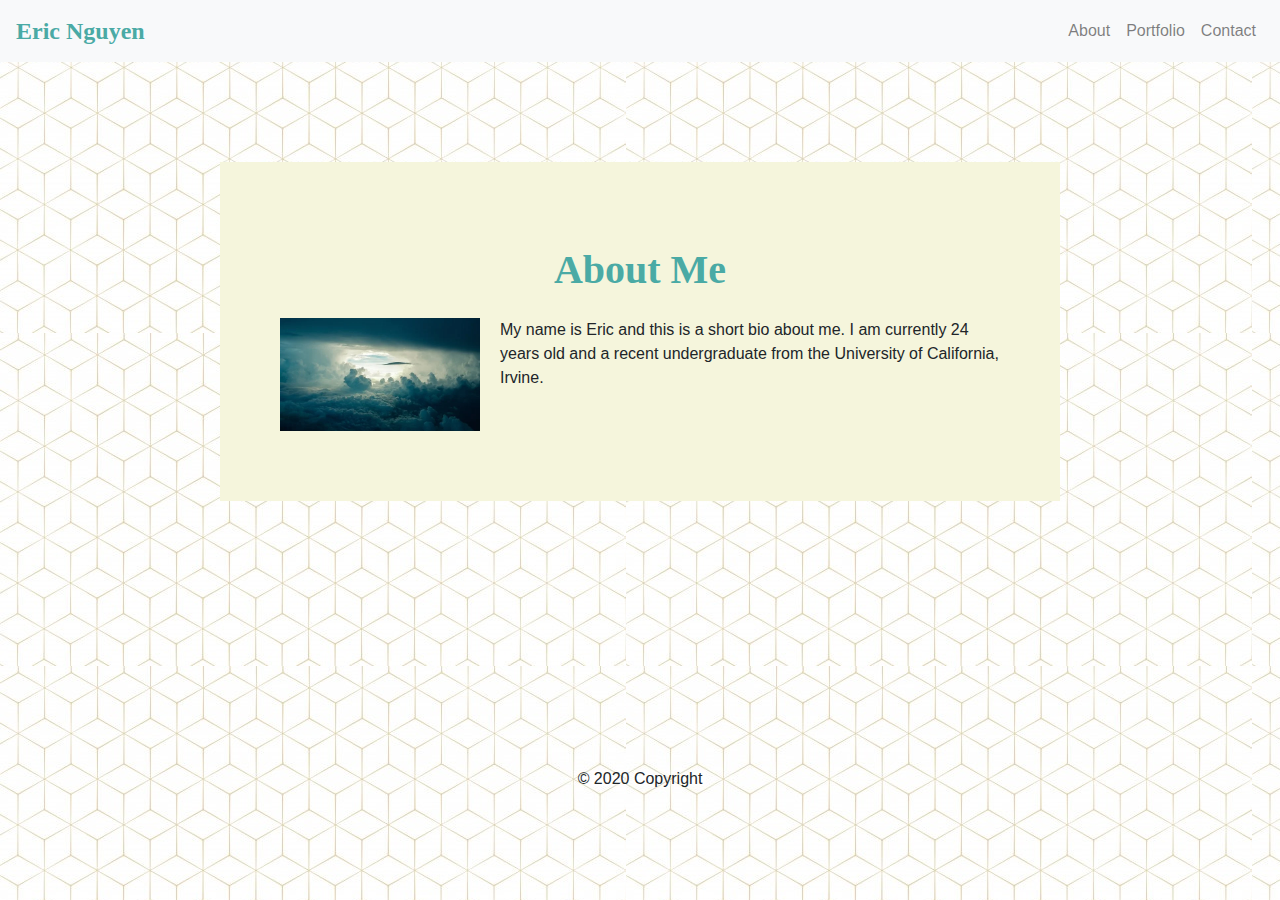
<file: index.html>
<!DOCTYPE html>
<html lang="en-us">

<head>
  <meta charset="UTF-8">
  <meta name="viewport" content="width=device-width, initial-scale=1.0">
  <meta http-equiv="X-UA-Compatible" content="ie=edge">

   <!-- Boostrap Stylesheet -->
  <link rel="stylesheet" href="https://maxcdn.bootstrapcdn.com/bootstrap/4.0.0/css/bootstrap.min.css">
   <!-- My own CSS stylesheet -->
  <link rel="stylesheet" href="assets/css/styles.css" media="screen">

</head>

<body>
  <nav class="navbar navbar-expand-lg navbar-light bg-light">
  <!-- Brand and toggle get grouped for better mobile display -->
    <a class="navbar-brand" href="index.html" id="logo">Eric Nguyen</a>
    <button class="navbar-toggler" type="button" data-toggle="collapse" data-target="#navbarNav" 
    aria-controls="navbarNav" aria-expanded="false" aria-label="Toggle navigation">
      <span class="navbar-toggler-icon"></span>
    </button>
    <!-- Collect the nav links, forms, and other content for toggling -->
    <div class="collapse navbar-collapse" id="navbarNav">
      <ul class="navbar-nav ml-auto mt-2 mt-lg-0">
        <li class="nav-item">
          <a class="nav-link" href="index.html">About</a>
        </li>        
        <li class="nav-item">
          <a class="nav-link" href="portfolio.html">Portfolio</a>
        </li>
        <li class="nav-item">
          <a class="nav-link" href="contact.html">Contact</a>
        </li>
      </ul>
      <!-- navbar collapse -->
    </div>      
  </nav>
  <!-- end of navbar -->

  <!-- start of container -->
  <main class="container">
    <section class="row">
      <div class="square">
        <h1 class="h1-responsive font-weight-bold text-center my-4">About Me</h1>
        <img src="assets/images/background-sky.png" alt="add something later" id="sky-image">
        <p>My name is Eric and this is a short bio about me. I am currently 24 years old and a recent undergraduate from the University of California, Irvine.</p>
        </p>
      </div>      
    </section>
  </main>
  <!-- end of container -->

  <!-- Footer -->
  <footer class="page-footer font-small blue">

    <!-- Copyright -->
    <div class="footer-copyright text-center py-3">© 2020 Copyright
    </div>
    <!-- Copyright -->

  </footer>
  <!-- Footer -->

  <!-- jQuery CDN -->
  <script type="text/javascript" src="https://cdnjs.cloudflare.com/ajax/libs/jquery/3.2.1/jquery.min.js"></script>

  <!-- Bootstrap CDN -->
  <script src="https://maxcdn.bootstrapcdn.com/bootstrap/4.0.0/js/bootstrap.min.js"></script></script>

</body>

</html>
</file>
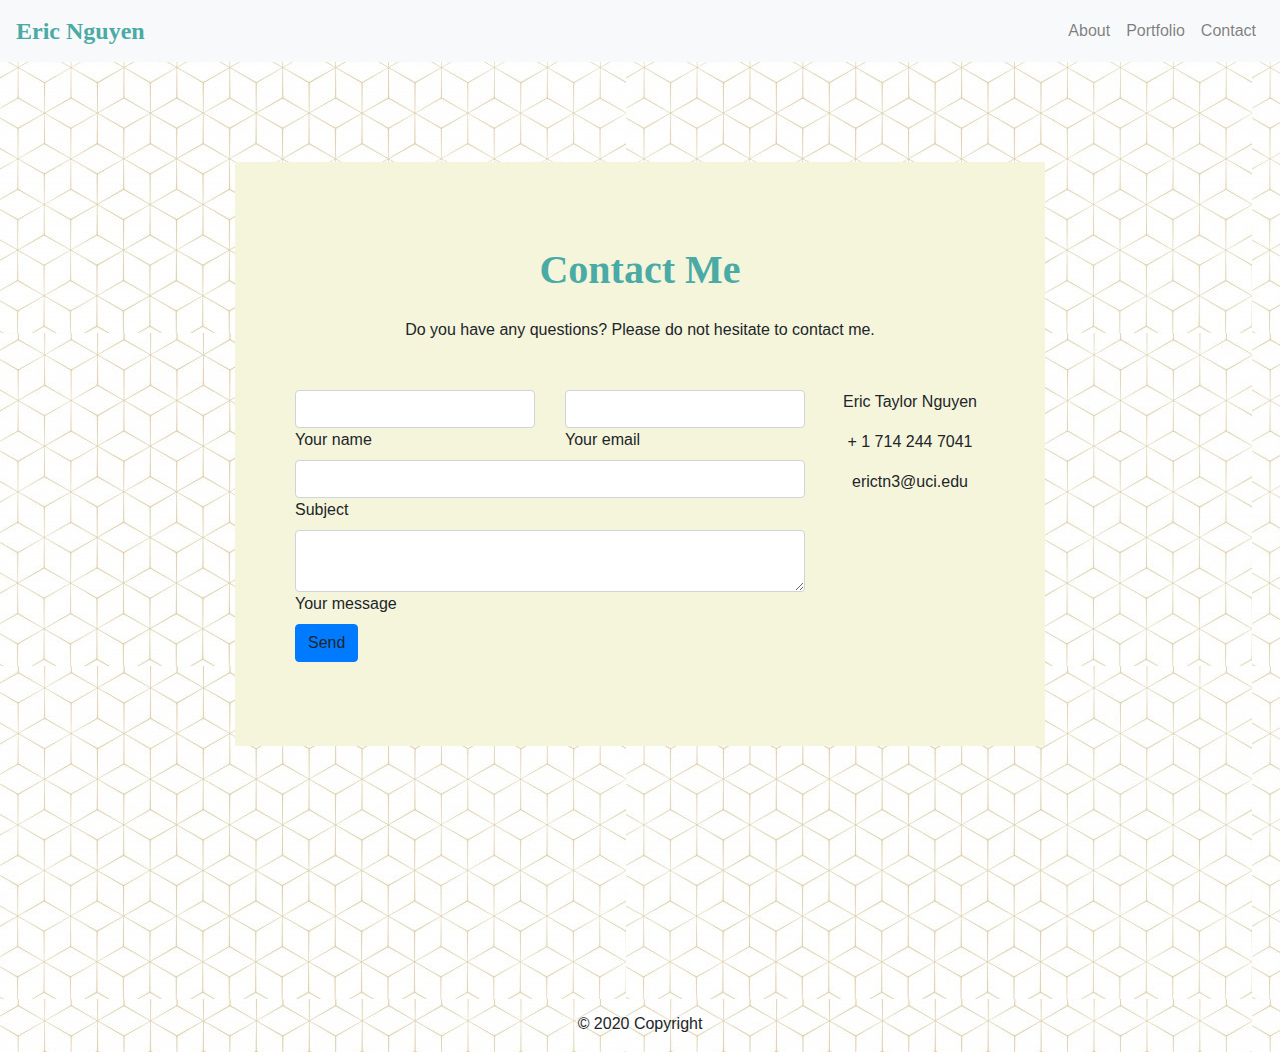
<file: contact.html>
<!DOCTYPE html>
<html lang="en">

<head>
  <meta charset="UTF-8">
  <meta name="viewport" content="width=device-width, initial-scale=1.0">
  <meta http-equiv="X-UA-Compatible" content="ie=edge">

  <title>Bootcamp Portfolio</title>
       <!-- Boostrap Stylesheet -->
  <link rel="stylesheet" href="https://maxcdn.bootstrapcdn.com/bootstrap/4.0.0/css/bootstrap.min.css">
       <!-- My own CSS stylesheet -->
  <link rel="stylesheet" href="assets/css/styles.css" media="screen">
</head>

<body>
  <nav class="navbar navbar-expand-lg navbar-light bg-light">
<!-- Brand and toggle get grouped for better mobile display -->
    <a class="navbar-brand" href="index.html" id="logo">Eric Nguyen</a>
    <button class="navbar-toggler" type="button" data-toggle="collapse" data-target="#navbarNav" 
    aria-controls="navbarNav" aria-expanded="false" aria-label="Toggle navigation">
      <span class="navbar-toggler-icon"></span>
    </button>
    <!-- Collect the nav links, forms, and other content for toggling -->
    <div class="collapse navbar-collapse" id="navbarNav">
      <ul class="navbar-nav ml-auto mt-2 mt-lg-0">
        <li class="nav-item">
          <a class="nav-link" href="index.html">About</a>
        </li>        
        <li class="nav-item">
          <a class="nav-link" href="portfolio.html">Portfolio</a>
        </li>
        <li class="nav-item">
          <a class="nav-link" href="contact.html">Contact</a>
        </li>
            <!-- navbar collapse -->
      </ul>
    </div>
  </nav>
    <!-- Start of container -->
  <main class="container">
  <div class="square">
    <!--Section: Contact v.2-->
  <section class="mb-4">

  <!--Section heading-->
  <h1 class="h1-responsive font-weight-bold text-center my-4">Contact Me</h1>
  <!--Section description-->
  <p class="text-center w-responsive mx-auto mb-5">Do you have any questions? Please do not hesitate to contact me.</p>
  <div class="row">

    <!--Grid column-->
    <div class="col-md-9 mb-md-0 mb-5">
        <form id="contact-form" name="contact-form" action="mail.php" method="POST">

            <!--Grid row-->
            <div class="row">

                <!--Grid column-->
                <div class="col-md-6">
                    <div class="md-form mb-0">
                        <input type="text" id="name" name="name" class="form-control">
                        <label for="name" class="">Your name</label>
                    </div>
                </div>
                <!--Grid column-->

                <!--Grid column-->
                <div class="col-md-6">
                    <div class="md-form mb-0">
                        <input type="text" id="email" name="email" class="form-control">
                        <label for="email" class="">Your email</label>
                    </div>
                </div>
                <!--Grid column-->

            </div>
            <!--Grid row-->

            <!--Grid row-->
            <div class="row">
                <div class="col-md-12">
                    <div class="md-form mb-0">
                        <input type="text" id="subject" name="subject" class="form-control">
                        <label for="subject" class="">Subject</label>
                    </div>
                </div>
            </div>
            <!--Grid row-->

            <!--Grid row-->
            <div class="row">

                <!--Grid column-->
                <div class="col-md-12">

                    <div class="md-form">
                        <textarea type="text" id="message" name="message" rows="2" class="form-control md-textarea"></textarea>
                        <label for="message">Your message</label>
                    </div>

                </div>
            </div>
            <!--Grid row-->

        </form>

        <div class="text-center text-md-left">
            <a class="btn btn-primary" onclick="document.getElementById('contact-form').submit();">Send</a>
        </div>
        <div class="status"></div>
    </div>
    <!--Grid column-->

    <!--Grid column-->
    <div class="col-md-3 text-center">
        <ul class="list-unstyled mb-0">
            <li><i class="fas fa-map-marker-alt fa-2x"></i>
                <p>Eric Taylor Nguyen</p>
            </li>

            <li><i class="fas fa-phone mt-4 fa-2x"></i>
                <p>+ 1 714 244 7041</p>
            </li>

            <li><i class="fas fa-envelope mt-4 fa-2x"></i>
                <p>erictn3@uci.edu</p>
            </li>
        </ul>
    </div>
    <!--Grid column-->

  </div>

  </main>
  <!-- Footer -->
  <footer class="page-footer font-small blue">

    <!-- Copyright -->
    <div class="footer-copyright text-center py-3">© 2020 Copyright
    </div>
    <!-- Copyright -->

  </footer>
  <!-- Footer -->

  <!-- jQuery CDN -->
  <script type="text/javascript" src="https://cdnjs.cloudflare.com/ajax/libs/jquery/3.2.1/jquery.min.js"></script>

  <!-- Bootstrap CDN -->
  <script src="https://maxcdn.bootstrapcdn.com/bootstrap/4.0.0/js/bootstrap.min.js"></script></script>


</body>
</html>
</file>
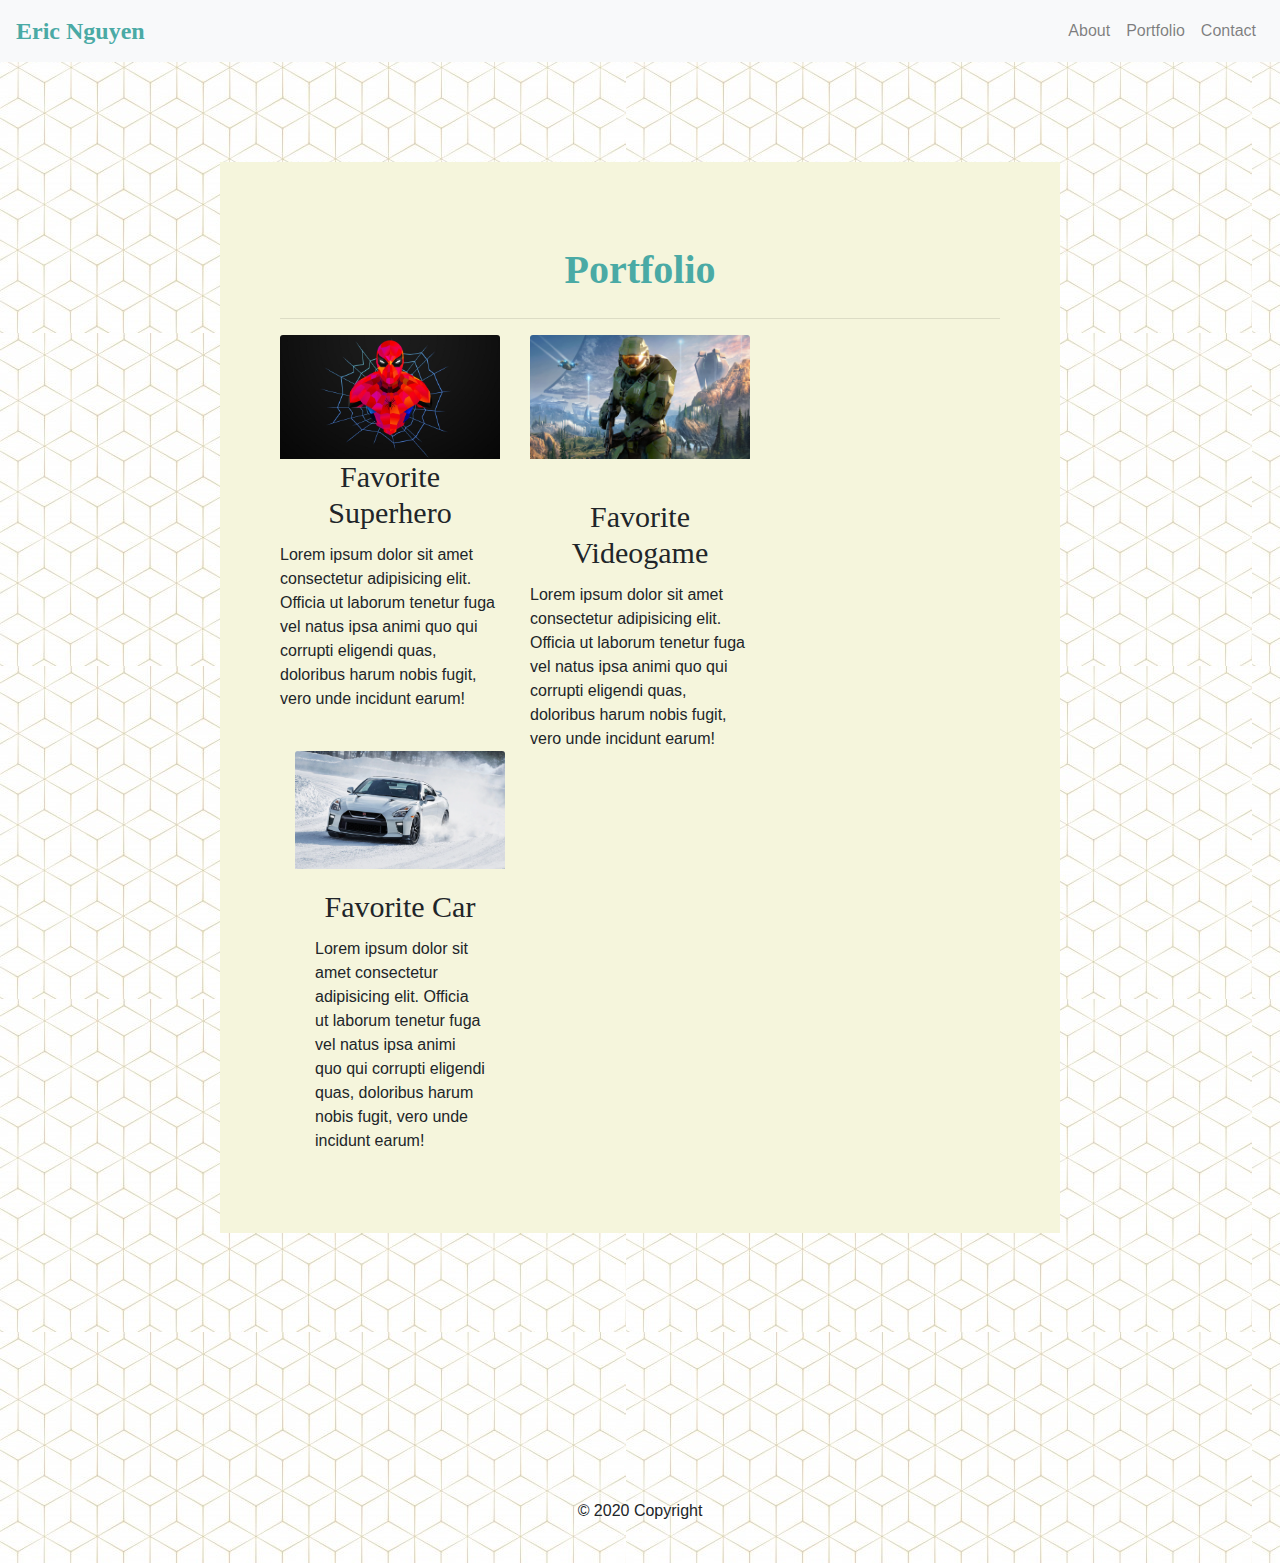
<file: portfolio.html>
<!DOCTYPE html>
<html lang="en">

<head>
  <meta charset="UTF-8">
  <meta name="viewport" content="width=device-width, initial-scale=1.0">
  <meta http-equiv="X-UA-Compatible" content="ie=edge">

  <title>Bootcamp Portfolio</title>

     <!-- Boostrap Stylesheet -->
  <link rel="stylesheet" href="https://maxcdn.bootstrapcdn.com/bootstrap/4.0.0/css/bootstrap.min.css">

     <!-- My own CSS stylesheet -->
  <link rel="stylesheet" href="assets/css/styles.css" media="screen">
</head>

<body>
  <nav class="navbar navbar-expand-lg navbar-light bg-light">
     <!-- Brand and toggle get grouped for better mobile display -->
    <a class="navbar-brand" href="index.html" id="logo">Eric Nguyen</a>
    <button class="navbar-toggler" type="button" data-toggle="collapse" data-target="#navbarNav" 
    aria-controls="navbarNav" aria-expanded="false" aria-label="Toggle navigation">
      <span class="navbar-toggler-icon"></span>
    </button>
    <!-- Collect the nav links, forms, and other content for toggling -->
    <div class="collapse navbar-collapse" id="navbarNav">
      <ul class="navbar-nav ml-auto mt-2 mt-lg-0">
        <li class="nav-item">
          <a class="nav-link" href="index.html">About</a>
        </li>        
        <li class="nav-item">
          <a class="nav-link" href="portfolio.html">Portfolio</a>
        </li>
        <li class="nav-item">
          <a class="nav-link" href="contact.html">Contact</a>
        </li>
      </ul>
            <!-- navbar collapse -->
    </div>
  </nav>
    <!-- end of navbar -->

  <section class="mb-4">

  <!-- Start of container -->
  <div class="container">
    <main class="row">
      <!-- <div class="col-md-8"> -->
      <article class="square">
        <h1 class="h1-responsive font-weight-bold text-center my-4">Portfolio</h1>
        <hr />
        <div class="row">
          <div class="col-sm-4">
            <img class="card-img-top" src="assets/images/spider-man.jpg" alt="Card image cap">
              <h2 class="card-title">Favorite Superhero</h2>
              <p class="card-text">Lorem ipsum dolor sit amet consectetur adipisicing elit. Officia ut laborum tenetur fuga vel natus ipsa animi quo qui corrupti eligendi quas, doloribus harum nobis fugit, vero unde incidunt earum!</p>
          </div>
          <div class="col-sm-4">
            <img class="card-img-top" src="assets/images/halo.jpg" alt="Card image cap">
            <div class="card-body"></div>
              <h2 class="card-title">Favorite Videogame</h2>
              <p class="card-text">Lorem ipsum dolor sit amet consectetur adipisicing elit. Officia ut laborum tenetur fuga vel natus ipsa animi quo qui corrupti eligendi quas, doloribus harum nobis fugit, vero unde incidunt earum!</p>
            </div>
          </div>
          <div class="col-sm-4">
            <img class="card-img-top" src="assets/images/GTR.png" alt="Card image cap">
            <div class="card-body">
              <h2 class="card-title">Favorite Car</h2>
              <p class="card-text">Lorem ipsum dolor sit amet consectetur adipisicing elit. Officia ut laborum tenetur fuga vel natus ipsa animi quo qui corrupti eligendi quas, doloribus harum nobis fugit, vero unde incidunt earum!</p>
            </div>
          </div>
        </div>
        <!-- <div class="row">
          <div class="col-sm">
            <img class="card-img-top" src="assets/images/bleach.png" alt="Card image cap">
            <div class="card-body">
              <h2 class="card-title">Favorite Anime</h2>
              <p class="card-text">Lorem ipsum dolor sit amet consectetur adipisicing elit. Officia ut laborum tenetur fuga vel natus ipsa animi quo qui corrupti eligendi quas, doloribus harum nobis fugit, vero unde incidunt earum!</p>
            </div>
          </div>
          <div class="col-sm">
            <img class="card-img-top" src="assets/images/LOTR.jpg" alt="Card image cap">
            <div class="card-body">
              <h2 class="card-title">Favorite Trilogy</h2>
              <p class="card-text">Lorem ipsum dolor sit amet consectetur adipisicing elit. Officia ut laborum tenetur fuga vel natus ipsa animi quo qui corrupti eligendi quas, doloribus harum nobis fugit, vero unde incidunt earum!</p>
            </div>
          </div>
          <div class="col-sm">
            <img class="img-fluid port-image" src="https://via.placeholder.com/350x350" alt="">
          </div>
        </div> -->
      </article>
      <!-- </div> -->
    </main>
  </div>
  <!-- End of container -->

  <!-- <div class="card-deck">
    <div class="card">
      <img class="card-img-top" src="assets/images/spider-man.jpg" alt="Card image cap">
      <div class="card-body">
        <h2 class="card-title">Favorite Superhero</h2>
        <p class="card-text">Lorem ipsum dolor sit amet consectetur adipisicing elit. Officia ut laborum tenetur fuga vel natus ipsa animi quo qui corrupti eligendi quas, doloribus harum nobis fugit, vero unde incidunt earum!</p>
      </div>
    </div>
    <div class="card">
      <img class="card-img-top" src="assets/images/halo.jpg" alt="Card image cap">
      <div class="card-body">
        <h2 class="card-title">Favorite Videogame</h2>
        <p class="card-text">Lorem ipsum dolor sit amet consectetur adipisicing elit. Officia ut laborum tenetur fuga vel natus ipsa animi quo qui corrupti eligendi quas, doloribus harum nobis fugit, vero unde incidunt earum!</p>
      </div>
    </div>
    <div class="card">
      <img class="card-img-top" src="assets/images/GTR.png" alt="Card image cap">
      <div class="card-body">
        <h2 class="card-title">Favorite Car</h2>
        <p class="card-text">Lorem ipsum dolor sit amet consectetur adipisicing elit. Officia ut laborum tenetur fuga vel natus ipsa animi quo qui corrupti eligendi quas, doloribus harum nobis fugit, vero unde incidunt earum!</p>
      </div>
    </div>
  </div>
  <div class="card-deck">
    <div class="card">
      <img class="card-img-top" src="assets/images/bleach.png" alt="Card image cap">
      <div class="card-body">
        <h2 class="card-title">Favorite Anime</h2>
        <p class="card-text">Lorem ipsum dolor sit amet consectetur adipisicing elit. Officia ut laborum tenetur fuga vel natus ipsa animi quo qui corrupti eligendi quas, doloribus harum nobis fugit, vero unde incidunt earum!</p>
      </div>
    </div>
    <div class="card">
      <img class="card-img-top" src="assets/images/LOTR.jpg" alt="Card image cap">
      <div class="card-body">
        <h2 class="card-title">Favorite Trilogy</h2>
        <p class="card-text">Lorem ipsum dolor sit amet consectetur adipisicing elit. Officia ut laborum tenetur fuga vel natus ipsa animi quo qui corrupti eligendi quas, doloribus harum nobis fugit, vero unde incidunt earum!</p>
      </div>
    </div>
    <div class="card">
      <img class="card-img-top" src="assets/images/sherlock.jpg" alt="Card image cap">
      <div class="card-body">
        <h2 class="card-title">Favorite Show</h2>
        <p class="card-text">Lorem ipsum dolor sit amet consectetur adipisicing elit. Officia ut laborum tenetur fuga vel natus ipsa animi quo qui corrupti eligendi quas, doloribus harum nobis fugit, vero unde incidunt earum!</p>
      </div>
    </div>
  </div>
   -->
  <!-- Footer -->
  <footer class="page-footer font-small blue">

    <!-- Copyright -->
    <div class="footer-copyright text-center py-3">© 2020 Copyright
    </div>
    <!-- Copyright -->

  </footer>
  <!-- Footer -->

  <!-- jQuery CDN -->
  <script type="text/javascript" src="https://cdnjs.cloudflare.com/ajax/libs/jquery/3.2.1/jquery.min.js"></script>

  <!-- Bootstrap CDN -->
  <script src="https://maxcdn.bootstrapcdn.com/bootstrap/4.0.0/js/bootstrap.min.js"></script></script>

</body>
</html>
</file>
<file: assets/css/styles.css>
/* --- STYLES FOR ALL PAGES --- */
body {
    /* Typography */
  background-image: url("../images/cube-background.jpg");
  
  font-family: Arial, "Helvetica Neue", Helvetica, sans-serif;

}
/* create styles for use for all main boxes */
.square {
  background-color: beige;
  margin: 100px 150px 250px;
  padding:60px;


}

/* text-aline center */
.square h1 {
  font-family: 'Times New Roman', Times, serif;
  font-size: 40px;
  text-align: center;
  color: #4aaaa5;

}
.square h2 {
  font-family: 'Times New Roman', Times, serif;
  font-size: 30px;
  text-align: center;

}

#sky-image {
  /* Positioning */
  float: left;

  /* Box-model */
  width: 200px;
  margin: 0 20px 10px 0;
}

#logo {
  font-family: Georgia, Times, "Times New Roman", serif;

  /* Typography */
  font-size: 24px;
  font-weight: bold;
  color: #4aaaa5;

}

.card {
  padding: 10px;
}

/* media query for nav background color change */
@media only screen and (max-width: 767px) {
  .navbar-header {
    background-color: #4aaaa5;
  }
}
</file>
